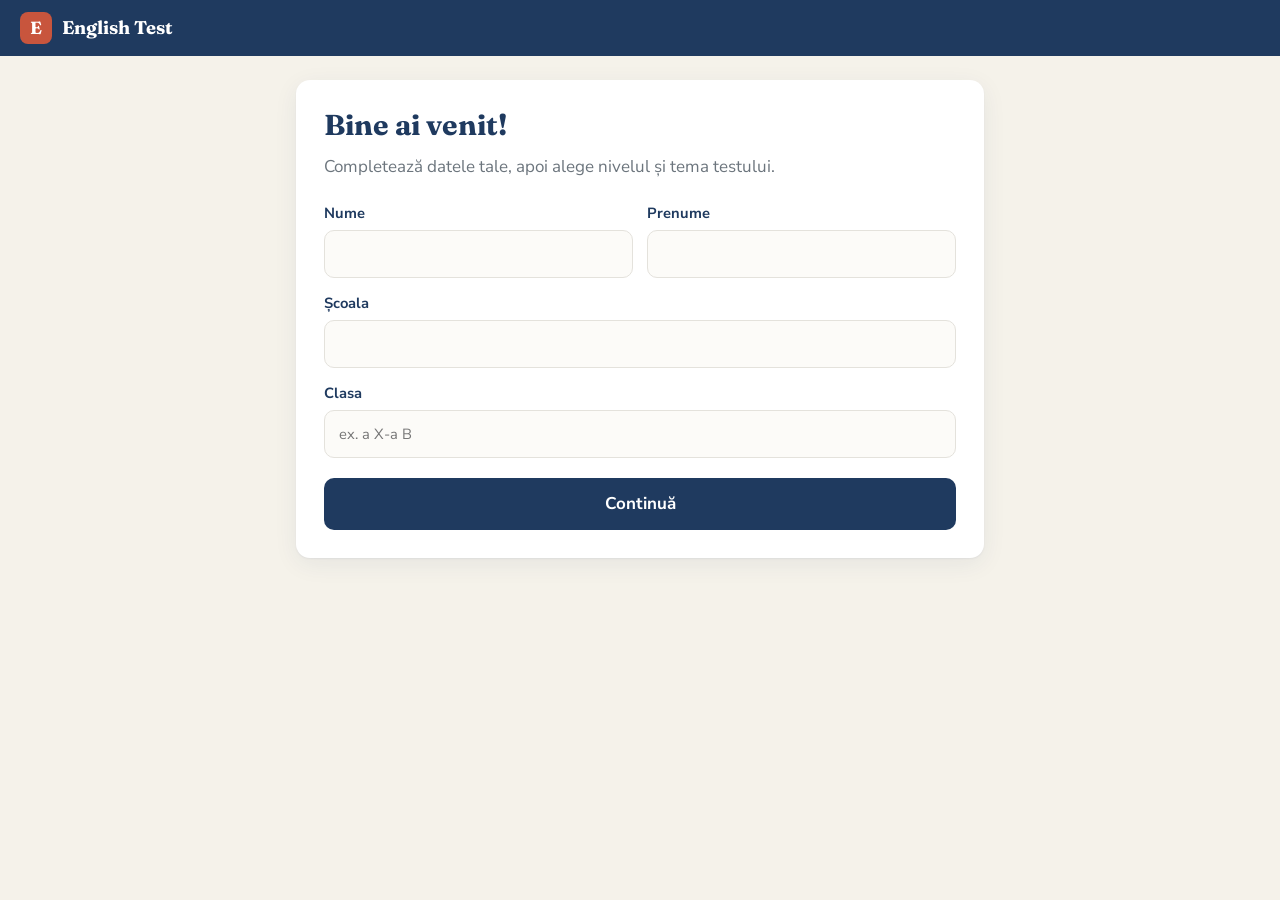
<file: index.html>
<!doctype html>
<html lang="ro">
<head>
  <meta charset="utf-8">
  <meta name="viewport" content="width=device-width, initial-scale=1">
  <title>English Test</title>
  <link rel="preconnect" href="https://fonts.googleapis.com">
  <link rel="preconnect" href="https://fonts.gstatic.com" crossorigin>
  <link href="https://fonts.googleapis.com/css2?family=Fraunces:opsz,wght@9..144,600;9..144,700&family=Nunito+Sans:wght@400;600;700&display=swap" rel="stylesheet">
  <link rel="stylesheet" href="css/style.css">
</head>
<body>
  <header class="bara-sus">
    <div class="sigla"><span class="sigla-semn">E</span> English Test</div>
    <div id="info-elev" class="info-elev"></div>
  </header>

  <main>
    <!-- 1. Datele elevului -->
    <section id="ecran-date" class="ecran">
      <div class="card">
        <h1>Bine ai venit!</h1>
        <p class="subtitlu">Completează datele tale, apoi alege nivelul și tema testului.</p>
        <form id="form-date" autocomplete="on" novalidate>
          <div class="rand-2">
            <label>Nume<input name="nume" required autocomplete="family-name"></label>
            <label>Prenume<input name="prenume" required autocomplete="given-name"></label>
          </div>
          <label>Școala<input name="scoala" required></label>
          <label>Clasa<input name="clasa" required placeholder="ex. a X-a B"></label>
          <p id="eroare-date" class="eroare" hidden>Te rog completează toate câmpurile.</p>
          <button class="btn btn-principal" type="submit">Continuă</button>
        </form>
      </div>
    </section>

    <!-- 2. Nivelul -->
    <section id="ecran-nivel" class="ecran" hidden>
      <div class="card">
        <h1>Alege nivelul</h1>
        <p class="subtitlu">Alege nivelul recomandat de profesorul tău.</p>
        <div id="lista-niveluri" class="grila-niveluri"></div>
        <button class="btn btn-link" data-inapoi="ecran-date">← Înapoi</button>
      </div>
    </section>

    <!-- 3. Tema -->
    <section id="ecran-tema" class="ecran" hidden>
      <div class="card">
        <h1>Alege tema</h1>
        <p class="subtitlu">Nivel <strong id="nivel-ales"></strong></p>
        <div id="lista-teme" class="lista-teme"></div>
        <button class="btn btn-link" data-inapoi="ecran-nivel">← Înapoi</button>
      </div>
    </section>

    <!-- 4. Alegerea modului: Învățare sau Test -->
    <section id="ecran-instructiuni" class="ecran" hidden>
      <div class="card card-titlu">
        <p class="eticheta-mica">Tema aleasă</p>
        <h1 id="titlu-tema-instr"></h1>
        <p class="subtitlu">Ce vrei să faci?</p>
      </div>
      <div class="grila-moduri">
        <div class="card card-mod mod-invatare">
          <span class="mod-eticheta">Învățare</span>
          <h2>Exersează</h2>
          <ul class="reguli">
            <li>Toate cele <strong id="nr-intrebari-banca"></strong> ale temei, în ordine aleatorie.</li>
            <li><strong>Fără cronometru</strong>, lucrezi în ritmul tău.</li>
            <li>După fiecare răspuns afli dacă e corect și <strong>de ce</strong>.</li>
            <li>La final poți repeta doar întrebările greșite.</li>
            <li>Nu se trimite nimic profesorului.</li>
          </ul>
          <button id="btn-start-invatare" class="btn btn-verde">Începe învățarea</button>
        </div>
        <div class="card card-mod mod-test">
          <span class="mod-eticheta">Test</span>
          <h2>Dă testul</h2>
          <ul class="reguli">
            <li><strong id="nr-intrebari"></strong> întrebări, fiecare cu 4 variante. Doar una este corectă.</li>
            <li><strong id="nr-secunde"></strong> de secunde pentru fiecare întrebare.</li>
            <li>Alege o variantă, apoi apasă <strong>Validează</strong>. Până atunci îți poți schimba alegerea.</li>
            <li>Dacă timpul expiră, contează varianta selectată, chiar dacă nu ai apăsat Validează.</li>
            <li><strong>Sari peste</strong> trece mai departe, dar întrebarea e punctată ca greșită.</li>
            <li>Nu te poți întoarce. Dacă reîncarci pagina, întrebarea curentă se pierde.</li>
            <li>La final primești PDF-ul pentru profesor.</li>
          </ul>
          <button id="btn-start" class="btn btn-principal">Începe testul</button>
        </div>
      </div>
      <button class="btn btn-link" data-inapoi="ecran-tema">← Înapoi la teme</button>
    </section>

    <!-- Modul Învățare -->
    <section id="ecran-invatare" class="ecran" hidden>
      <div class="card card-test">
        <div class="test-sus">
          <span id="inv-progres" class="progres-text"></span>
          <span id="inv-scor" class="scor-mic"></span>
        </div>
        <div class="bara-timp"><div id="inv-bara" class="bara-invatare"></div></div>
        <p id="inv-runda" class="runda" hidden></p>
        <p id="inv-scena" class="eticheta-scena" hidden></p>
        <div id="inv-imagine" class="imagine-intrebare" hidden></div>
        <h2 id="inv-text" class="text-intrebare"></h2>
        <div id="inv-variante" class="variante" role="radiogroup"></div>
        <div id="inv-feedback" class="feedback" hidden></div>
        <div class="test-butoane">
          <button id="inv-opreste" class="btn btn-secundar">Oprește</button>
          <button id="inv-valideaza" class="btn btn-principal" disabled>Validează</button>
          <button id="inv-urmatoarea" class="btn btn-principal" hidden>Următoarea întrebare →</button>
        </div>
      </div>
    </section>

    <!-- Finalul unei runde de învățare -->
    <section id="ecran-invatare-final" class="ecran" hidden>
      <div class="card">
        <p class="eticheta-mica" id="invf-tema"></p>
        <div class="scor">
          <div class="scor-cerc scor-cerc-verde"><span id="invf-scor"></span><small id="invf-total"></small></div>
          <div>
            <h1 id="invf-mesaj"></h1>
            <p id="invf-detalii" class="subtitlu"></p>
          </div>
        </div>
        <div class="actiuni-invatare">
          <button id="invf-greseli" class="btn btn-verde"></button>
          <button id="invf-reia" class="btn btn-secundar">Reia toată tema</button>
          <button id="invf-test" class="btn btn-principal">Treci la test</button>
          <button id="invf-alta" class="btn btn-link">← Alege altă temă</button>
        </div>
      </div>
    </section>

    <!-- 5. Testul -->
    <section id="ecran-test" class="ecran" hidden>
      <div class="card card-test">
        <div class="test-sus">
          <span id="progres-text" class="progres-text"></span>
          <span id="timer" class="timer" aria-live="polite"></span>
        </div>
        <div class="bara-timp"><div id="bara-timp-plin"></div></div>
        <div class="bara-progres" id="bara-progres"></div>
        <div id="imagine-intrebare" class="imagine-intrebare" hidden></div>
        <h2 id="text-intrebare" class="text-intrebare"></h2>
        <div id="variante" class="variante" role="radiogroup"></div>
        <div class="test-butoane">
          <button id="btn-skip" class="btn btn-secundar">Sari peste</button>
          <button id="btn-valideaza" class="btn btn-principal" disabled>Validează</button>
        </div>
      </div>
    </section>

    <!-- 6. Rezultatul -->
    <section id="ecran-rezultat" class="ecran" hidden>
      <div class="card">
        <p class="eticheta-mica" id="rez-tema"></p>
        <div class="scor">
          <div class="scor-cerc"><span id="rez-scor"></span><small id="rez-total"></small></div>
          <div>
            <h1 id="rez-mesaj"></h1>
            <p id="rez-detalii" class="subtitlu"></p>
          </div>
        </div>
        <div class="actiuni-rezultat">
          <button id="btn-trimite" class="btn btn-principal">Trimite PDF-ul profesorului</button>
          <button id="btn-descarca" class="btn btn-secundar">Descarcă PDF</button>
        </div>
        <p id="mesaj-pdf" class="mesaj-info" hidden></p>
        <p class="cod-verif">Cod de verificare: <strong id="rez-cod"></strong></p>
      </div>
      <div class="card">
        <h2>Răspunsurile tale</h2>
        <ol id="rez-lista" class="rez-lista"></ol>
        <button id="btn-test-nou" class="btn btn-secundar">Începe un test nou</button>
      </div>
    </section>

    <section id="ecran-eroare" class="ecran" hidden>
      <div class="card"><h1>Ceva nu a mers</h1><p id="text-eroare"></p></div>
    </section>
  </main>

  <div id="notificare" class="notificare" hidden></div>

  <script src="js/lib/jspdf.umd.min.js"></script>
  <script src="js/lib/qrcode.js"></script>
  <script src="js/config.js"></script>
  <script src="js/common.js"></script>
  <script src="js/pdf.js"></script>
  <script src="js/app.js"></script>
</body>
</html>
</file>
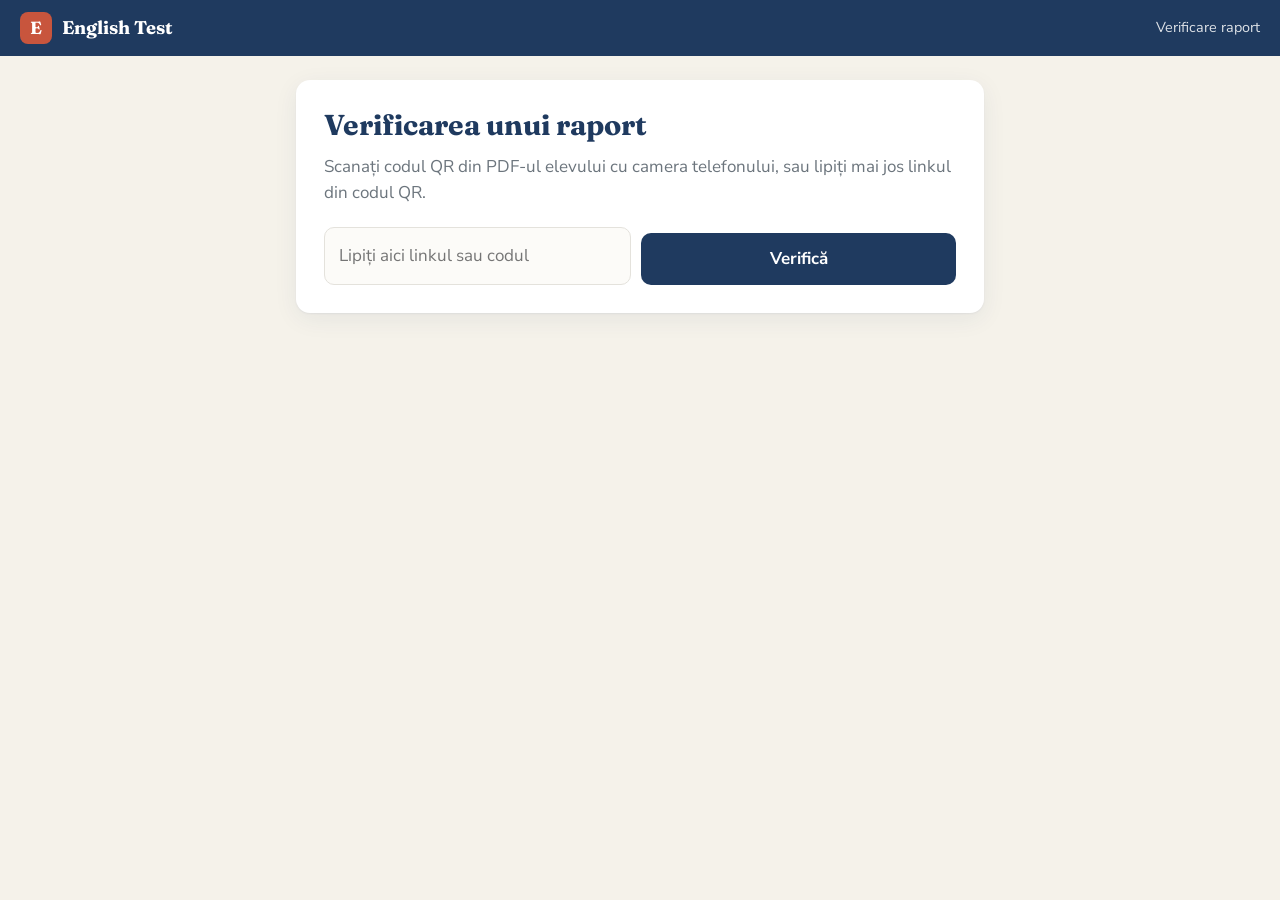
<file: verifica.html>
<!doctype html>
<html lang="ro">
<head>
  <meta charset="utf-8">
  <meta name="viewport" content="width=device-width, initial-scale=1">
  <title>Verificare raport · English Test</title>
  <link rel="preconnect" href="https://fonts.googleapis.com">
  <link rel="preconnect" href="https://fonts.gstatic.com" crossorigin>
  <link href="https://fonts.googleapis.com/css2?family=Fraunces:opsz,wght@9..144,600;9..144,700&family=Nunito+Sans:wght@400;600;700&display=swap" rel="stylesheet">
  <link rel="stylesheet" href="css/style.css">
</head>
<body>
  <header class="bara-sus">
    <div class="sigla"><span class="sigla-semn">E</span> English Test</div>
    <div class="info-elev">Verificare raport</div>
  </header>
  <main>
    <section class="ecran">
      <div class="card">
        <h1>Verificarea unui raport</h1>
        <p class="subtitlu">Scanați codul QR din PDF-ul elevului cu camera telefonului, sau lipiți mai jos linkul din codul QR.</p>
        <form id="form-verif" class="form-verif">
          <input id="cod" placeholder="Lipiți aici linkul sau codul" autocomplete="off">
          <button class="btn btn-principal" type="submit">Verifică</button>
        </form>
      </div>
      <div id="rezultat"></div>
    </section>
  </main>
  <script src="js/config.js"></script>
  <script src="js/common.js"></script>
  <script src="js/verifica.js"></script>
</body>
</html>
</file>
<file: css/style.css>
:root {
  --fundal: #f5f2ea;
  --card: #ffffff;
  --navy: #1f3a5f;
  --navy-2: #2c5282;
  --accent: #c8553d;
  --text: #212529;
  --gri: #6c757d;
  --linie: #e4e2dc;
  --corect: #1b7a46;
  --corect-bg: #e7f5ec;
  --gresit: #c0392b;
  --gresit-bg: #fbeceb;
  --galben: #b07000;
  --galben-bg: #fdf4e3;
  --raza: 14px;
  --umbra: 0 1px 2px rgba(31, 58, 95, .06), 0 6px 24px rgba(31, 58, 95, .07);
}

* { box-sizing: border-box; }
html { -webkit-text-size-adjust: 100%; }
body {
  margin: 0;
  background: var(--fundal);
  color: var(--text);
  font-family: "Nunito Sans", system-ui, -apple-system, "Segoe UI", sans-serif;
  font-size: 17px;
  line-height: 1.5;
}
h1, h2 { font-family: "Fraunces", Georgia, serif; color: var(--navy); line-height: 1.2; margin: 0 0 .4em; }
h1 { font-size: 1.8rem; }
h2 { font-size: 1.35rem; }
[hidden] { display: none !important; }

/* ---------- Bara de sus ---------- */
.bara-sus {
  display: flex; align-items: center; justify-content: space-between; gap: 12px;
  padding: 12px 20px; background: var(--navy); color: #fff;
}
.sigla { font-family: "Fraunces", Georgia, serif; font-weight: 700; font-size: 1.15rem; display: flex; align-items: center; gap: 10px; }
.sigla-semn {
  display: inline-grid; place-items: center; width: 32px; height: 32px; border-radius: 8px;
  background: var(--accent); font-size: 1.1rem;
}
.info-elev { font-size: .9rem; opacity: .85; text-align: right; }

main { max-width: 720px; margin: 0 auto; padding: 24px 16px 60px; }
.card {
  background: var(--card); border-radius: var(--raza); box-shadow: var(--umbra);
  padding: 28px; margin-bottom: 20px;
}
.subtitlu { color: var(--gri); margin: 0 0 22px; }
.eticheta-mica { text-transform: uppercase; letter-spacing: .06em; font-size: .78rem; color: var(--gri); font-weight: 700; margin: 0 0 10px; }

/* ---------- Formulare ---------- */
label { display: block; font-weight: 700; font-size: .92rem; margin-bottom: 14px; color: var(--navy); }
input {
  display: block; width: 100%; margin-top: 6px; padding: 12px 14px; font: inherit; font-weight: 400;
  border: 1.5px solid var(--linie); border-radius: 10px; background: #fcfbf8; color: var(--text);
}
input:focus { outline: none; border-color: var(--navy-2); background: #fff; box-shadow: 0 0 0 3px rgba(44, 82, 130, .15); }
input.invalid { border-color: var(--gresit); }
.rand-2 { display: grid; grid-template-columns: 1fr 1fr; gap: 14px; }
.eroare { color: var(--gresit); font-weight: 600; margin: 0 0 12px; }

/* ---------- Butoane ---------- */
.btn {
  display: inline-flex; align-items: center; justify-content: center; gap: 8px;
  font: inherit; font-weight: 700; border: 0; border-radius: 10px; padding: 13px 22px; cursor: pointer;
  transition: transform .08s, background .15s, opacity .15s;
}
.btn:active:not(:disabled) { transform: scale(.98); }
.btn:disabled { opacity: .45; cursor: not-allowed; }
.btn-principal { background: var(--navy); color: #fff; }
.btn-principal:hover:not(:disabled) { background: var(--navy-2); }
.btn-secundar { background: #eef1f5; color: var(--navy); }
.btn-secundar:hover:not(:disabled) { background: #e2e7ee; }
.btn-link { background: none; color: var(--gri); padding: 12px 0 0; font-weight: 600; }
form .btn-principal { width: 100%; margin-top: 6px; }

/* ---------- Niveluri și teme ---------- */
.grila-niveluri { display: grid; grid-template-columns: repeat(4, 1fr); gap: 12px; }
.btn-nivel {
  display: flex; flex-direction: column; align-items: center; gap: 4px; padding: 20px 8px;
  border: 1.5px solid var(--linie); border-radius: 12px; background: #fcfbf8; cursor: pointer; font: inherit;
}
.btn-nivel:hover:not(:disabled) { border-color: var(--navy); background: #fff; }
.btn-nivel:disabled { opacity: .45; cursor: not-allowed; }
.nivel-cod { font-family: "Fraunces", Georgia, serif; font-size: 1.8rem; font-weight: 700; color: var(--navy); }
.nivel-info { font-size: .8rem; color: var(--gri); }

.lista-teme { display: grid; gap: 10px; }
.btn-tema {
  display: flex; flex-direction: column; gap: 2px; text-align: left; padding: 16px 18px; font: inherit;
  border: 1.5px solid var(--linie); border-left: 5px solid var(--accent); border-radius: 12px;
  background: #fcfbf8; cursor: pointer; color: var(--text);
}
.btn-tema strong { color: var(--navy); font-size: 1.05rem; }
.btn-tema span { color: var(--gri); font-size: .9rem; }
.btn-tema:hover { border-color: var(--navy); border-left-color: var(--accent); background: #fff; }

.reguli { padding-left: 20px; margin: 0 0 24px; }
.reguli li { margin-bottom: 8px; }

/* ---------- Test ---------- */
.test-sus { display: flex; justify-content: space-between; align-items: center; margin-bottom: 10px; }
.progres-text { font-weight: 700; color: var(--gri); font-size: .92rem; }
.timer {
  font-variant-numeric: tabular-nums; font-weight: 700; font-size: 1.15rem; color: var(--navy);
  background: #eef1f5; padding: 4px 12px; border-radius: 999px; min-width: 64px; text-align: center;
}
.timer.urgent { background: var(--gresit-bg); color: var(--gresit); }
.bara-timp { height: 6px; background: #eef1f5; border-radius: 999px; overflow: hidden; }
#bara-timp-plin { height: 100%; width: 100%; background: var(--navy); transition: width .1s linear; }
#bara-timp-plin.urgent { background: var(--gresit); }
.bara-progres { display: flex; gap: 3px; margin: 12px 0 22px; }
.bara-progres span { flex: 1; height: 4px; border-radius: 2px; background: #e9e6df; }
.bara-progres span.facut { background: #9fb1c8; }
.bara-progres span.curent { background: var(--accent); }

.imagine-intrebare { margin: 0 0 16px; border: 1px solid var(--linie); border-radius: 12px; overflow: hidden; background: #fff; }
.imagine-intrebare img { display: block; width: 100%; height: auto; aspect-ratio: 480 / 300; max-height: 340px; object-fit: contain; }
.text-intrebare { font-family: "Nunito Sans", system-ui, sans-serif; font-size: 1.2rem; font-weight: 600; color: var(--text); margin: 0 0 20px; }
.gol { display: inline-block; min-width: 70px; border-bottom: 2px solid var(--accent); color: transparent; }

.variante { display: grid; gap: 10px; }
.varianta {
  display: flex; align-items: center; gap: 14px; width: 100%; text-align: left; font: inherit;
  padding: 13px 16px; border: 1.5px solid var(--linie); border-radius: 12px; background: #fcfbf8;
  cursor: pointer; color: var(--text); transition: border-color .12s, background .12s;
}
.varianta:hover { border-color: #9fb1c8; background: #fff; }
.varianta .litera {
  flex: none; display: grid; place-items: center; width: 32px; height: 32px; border-radius: 8px;
  background: #eef1f5; color: var(--navy); font-weight: 700;
}
.varianta.selectat { border-color: var(--navy); background: #eef3fa; box-shadow: 0 0 0 1px var(--navy) inset; }
.varianta.selectat .litera { background: var(--navy); color: #fff; }
.test-butoane { display: flex; justify-content: space-between; gap: 12px; margin-top: 24px; }
.test-butoane .btn { flex: 1; }

/* ---------- Rezultat ---------- */
.scor { display: flex; align-items: center; gap: 22px; margin-bottom: 22px; }
.scor-cerc {
  flex: none; width: 110px; height: 110px; border-radius: 50%; background: var(--navy); color: #fff;
  display: flex; flex-direction: column; align-items: center; justify-content: center;
}
.scor-cerc span { font-family: "Fraunces", Georgia, serif; font-size: 2.6rem; font-weight: 700; line-height: 1; }
.scor-cerc small { opacity: .8; font-size: .85rem; }
.scor .subtitlu { margin: 0; }
.actiuni-rezultat { display: grid; grid-template-columns: 1fr 1fr; gap: 12px; }
.mesaj-info { background: #eef3fa; border-radius: 10px; padding: 12px 14px; margin: 14px 0 0; font-size: .95rem; }
.cod-verif { color: var(--gri); font-size: .88rem; margin: 16px 0 0; }
.cod-verif strong { color: var(--navy); letter-spacing: .04em; }

.rez-lista { list-style: none; padding: 0; margin: 0 0 20px; display: grid; gap: 12px; }
.rez-item { border: 1px solid var(--linie); border-left: 5px solid var(--gri); border-radius: 12px; padding: 14px 16px; }
.rez-item.corect { border-left-color: var(--corect); }
.rez-item.gresit { border-left-color: var(--gresit); }
.rez-item.sarita, .rez-item.expirat { border-left-color: var(--galben); }
.rez-cap { display: flex; justify-content: space-between; align-items: center; margin-bottom: 6px; }
.rez-nr { font-weight: 700; color: var(--gri); }
.insigna { font-size: .78rem; font-weight: 700; padding: 3px 10px; border-radius: 999px; }
.insigna.corect { background: var(--corect-bg); color: var(--corect); }
.insigna.gresit { background: var(--gresit-bg); color: var(--gresit); }
.insigna.sarita, .insigna.expirat { background: var(--galben-bg); color: var(--galben); }
.rez-intrebare { font-weight: 600; margin: 0 0 6px; }
.rez-intrebare .gol { color: transparent; }
.rez-rasp { margin: 2px 0; font-size: .95rem; }
.rez-expl { margin: 8px 0 0; font-size: .9rem; color: var(--gri); }
.rez-img { display: block; width: 100%; max-width: 360px; border: 1px solid var(--linie); border-radius: 8px; margin: 4px 0 8px; }

/* ---------- Alegerea modului ---------- */
.btn-verde { background: var(--corect); color: #fff; }
.btn-verde:hover:not(:disabled) { background: #156a3c; }
.card-titlu { padding-bottom: 18px; }
.card-titlu .subtitlu { margin: 0; }
.grila-moduri { display: grid; grid-template-columns: 1fr 1fr; gap: 16px; margin-bottom: 4px; }
.card-mod { display: flex; flex-direction: column; margin-bottom: 0; border-top: 5px solid var(--navy); }
.card-mod.mod-invatare { border-top-color: var(--corect); }
.card-mod .reguli { flex: 1; font-size: .93rem; }
.card-mod .btn { width: 100%; }
.mod-eticheta {
  align-self: flex-start; font-size: .75rem; font-weight: 700; text-transform: uppercase; letter-spacing: .06em;
  padding: 3px 10px; border-radius: 999px; background: #eef1f5; color: var(--navy); margin-bottom: 10px;
}
.mod-invatare .mod-eticheta { background: var(--corect-bg); color: var(--corect); }

/* ---------- Modul Învățare ---------- */
.scor-mic { font-weight: 700; color: var(--corect); background: var(--corect-bg); padding: 4px 12px; border-radius: 999px; font-size: .95rem; }
.scor-mic:empty { display: none; }
.bara-invatare { height: 100%; width: 0; background: var(--corect); transition: width .3s; }
.runda { margin: 12px 0 0; font-size: .88rem; font-weight: 700; color: var(--galben); }
#ecran-invatare .bara-timp { margin-bottom: 22px; }
.variante.blocat .varianta { cursor: default; }
.variante.blocat .varianta:hover { border-color: var(--linie); background: #fcfbf8; }
.varianta.corecta, .variante.blocat .varianta.corecta:hover { border-color: var(--corect); background: var(--corect-bg); box-shadow: 0 0 0 1px var(--corect) inset; }
.varianta.corecta .litera { background: var(--corect); color: #fff; }
.varianta.gresita, .variante.blocat .varianta.gresita:hover { border-color: var(--gresit); background: var(--gresit-bg); box-shadow: 0 0 0 1px var(--gresit) inset; }
.varianta.gresita .litera { background: var(--gresit); color: #fff; }
.varianta.estompat { opacity: .5; }
.feedback { margin-top: 18px; padding: 16px 18px; border-radius: 12px; border-left: 5px solid; }
.feedback.corect { background: var(--corect-bg); border-color: var(--corect); }
.feedback.gresit { background: var(--gresit-bg); border-color: var(--gresit); }
.feedback p { margin: 0 0 6px; }
.feedback p:last-child { margin-bottom: 0; }
.feedback-titlu { font-weight: 700; font-size: 1.1rem; }
.feedback.corect .feedback-titlu { color: var(--corect); }
.feedback.gresit .feedback-titlu { color: var(--gresit); }
.feedback-expl { font-size: .95rem; }
.scor-cerc-verde { background: var(--corect); }
.eticheta-scena { margin: 12px 0 0; font-size: .85rem; font-weight: 700; color: var(--navy); text-transform: uppercase; letter-spacing: .05em; }
#ecran-invatare .imagine-intrebare { margin-top: 10px; }
.useful { margin-top: 14px; padding: 16px 18px; border-radius: 12px; background: #eef3fa; border: 1.5px dashed var(--navy-2); }
.useful-titlu { margin: 0; font-weight: 700; color: var(--navy); font-size: 1.05rem; }
.useful-sub { margin: 2px 0 10px; font-size: .88rem; color: var(--gri); }
.useful ul { list-style: none; padding: 0; margin: 0; display: flex; flex-wrap: wrap; gap: 8px; }
.useful li { background: #fff; border: 1px solid #c9d5e6; border-radius: 999px; padding: 4px 12px; font-size: .92rem; font-weight: 600; color: var(--navy); }
.actiuni-invatare { display: grid; gap: 10px; }
.actiuni-invatare .btn-link { justify-self: start; }

/* ---------- Verificare ---------- */
.form-verif { display: flex; gap: 10px; }
.form-verif input { margin: 0; }
.verif-banner.valid { border-top: 6px solid var(--corect); }
.verif-banner.valid h2 { color: var(--corect); }
.verif-banner.invalid { border-top: 6px solid var(--gresit); }
.verif-banner.invalid h2 { color: var(--gresit); }
.verif-date { display: grid; grid-template-columns: max-content 1fr; gap: 6px 18px; margin: 16px 0 0; }
.verif-date dt { color: var(--gri); font-size: .9rem; }
.verif-date dd { margin: 0; font-weight: 700; }
.verif-scor { font-size: 1.3rem; color: var(--navy); }

/* ---------- Notificare ---------- */
.notificare {
  position: fixed; left: 50%; top: 64px; transform: translateX(-50%); width: max-content; max-width: calc(100% - 32px);
  pointer-events: none;
  background: var(--text); color: #fff; padding: 12px 18px; border-radius: 10px; font-size: .95rem;
  box-shadow: 0 6px 24px rgba(0, 0, 0, .2); z-index: 10;
}

/* ---------- Telefon ---------- */
@media (max-width: 560px) {
  body { font-size: 16px; }
  .card { padding: 20px 18px; }
  h1 { font-size: 1.5rem; }
  .rand-2 { grid-template-columns: 1fr; gap: 0; }
  .grila-niveluri { grid-template-columns: repeat(2, 1fr); }
  .actiuni-rezultat { grid-template-columns: 1fr; }
  .grila-moduri { grid-template-columns: 1fr; }
  .scor-cerc { width: 90px; height: 90px; }
  .scor-cerc span { font-size: 2.1rem; }
  .form-verif { flex-direction: column; }
  .info-elev { font-size: .8rem; }
}
</file>
